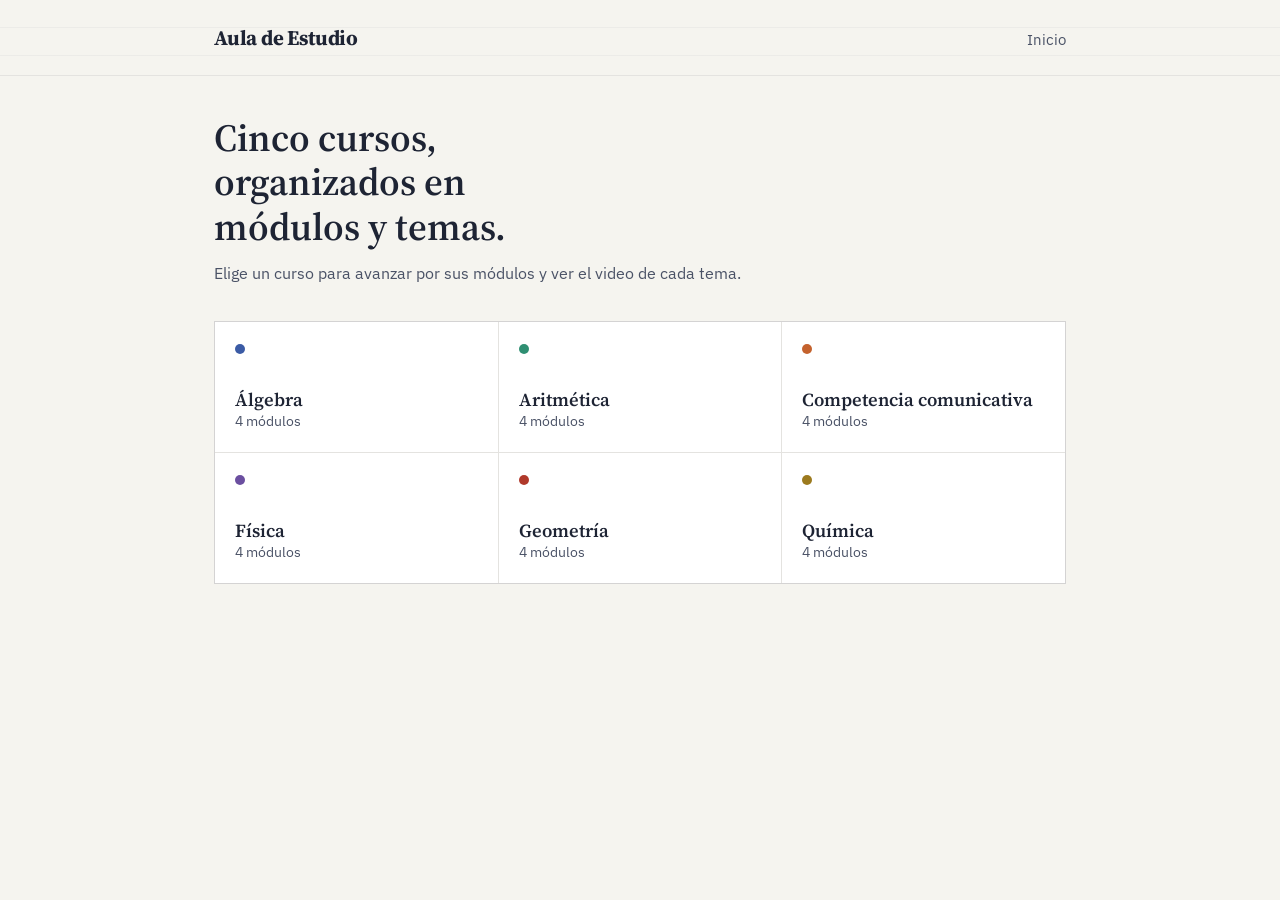
<file: index.html>
<!DOCTYPE html>
<html lang="es">
<head>
<meta charset="UTF-8">
<meta name="viewport" content="width=device-width, initial-scale=1.0">
<title>Aula de Estudio</title>
<link rel="preconnect" href="https://fonts.googleapis.com">
<link rel="preconnect" href="https://fonts.gstatic.com" crossorigin>
<link href="https://fonts.googleapis.com/css2?family=Source+Serif+4:opsz,wght@8..60,400;8..60,600;8..60,700&family=IBM+Plex+Sans:wght@400;500;600&display=swap" rel="stylesheet">
<style>
  :root{
    --ink:#1E2434;
    --ink-soft:#4A5266;
    --paper:#F5F4EF;
    --paper-line: rgba(30,36,52,0.08);
    --card-bg:#FFFFFF;
    --radius: 4px;
  }

  *{ box-sizing:border-box; }

  body{
    margin:0;
    background:var(--paper);
    color:var(--ink);
    font-family:'IBM Plex Sans', sans-serif;
    line-height:1.5;
  }

  h1, h2, h3{
    font-family:'Source Serif 4', serif;
    font-weight:600;
    margin:0;
  }

  /* ---------- HEADER ---------- */
  .site-header{
    border-bottom: 1px solid var(--paper-line);
    background:
      repeating-linear-gradient(
        to bottom,
        transparent,
        transparent 27px,
        var(--paper-line) 28px
      );
  }

  .header-inner{
    max-width: 900px;
    margin:0 auto;
    padding: 22px 24px;
    display:flex;
    align-items:baseline;
    justify-content:space-between;
    gap:16px;
    flex-wrap:wrap;
  }

  .brand{
    font-family:'Source Serif 4', serif;
    font-weight:700;
    font-size:1.3rem;
    letter-spacing:-0.01em;
  }

  .breadcrumb{
    font-size:0.92rem;
    color:var(--ink-soft);
  }

  .breadcrumb button{
    background:none;
    border:none;
    font:inherit;
    color:var(--ink-soft);
    cursor:pointer;
    padding:0;
    text-decoration:underline;
    text-decoration-color: transparent;
    transition: text-decoration-color .15s ease;
  }
  .breadcrumb button:hover{ text-decoration-color: var(--ink-soft); }
  .breadcrumb .sep{ margin: 0 6px; color: var(--paper-line); }
  .breadcrumb .current{ color: var(--ink); font-weight:500; }

  /* ---------- MAIN ---------- */
  main{
    max-width: 900px;
    margin: 0 auto;
    padding: 40px 24px 80px;
  }

  .hero h1{
    font-size: clamp(1.7rem, 4vw, 2.4rem);
    line-height:1.15;
    max-width: 16ch;
  }

  .hero p{
    color: var(--ink-soft);
    max-width: 58ch;
    margin-top: 12px;
    font-size:1.02rem;
  }

  /* ---------- COURSE GRID ---------- */
  .course-grid{
    display:grid;
    grid-template-columns: repeat(auto-fill, minmax(220px, 1fr));
    gap: 1px;
    background: var(--paper-line);
    border: 1px solid var(--paper-line);
    margin-top: 36px;
  }

  .course-card{
    background: var(--card-bg);
    padding: 22px 20px;
    cursor:pointer;
    border:none;
    text-align:left;
    font-family:inherit;
    color: inherit;
    display:flex;
    flex-direction:column;
    gap: 14px;
    min-height: 130px;
    justify-content:space-between;
    transition: background .15s ease;
  }

  .course-card:hover{ background: #FBFAF7; }

  .course-card .dot{
    width: 10px;
    height: 10px;
    border-radius: 50%;
    background: var(--accent);
  }

  .course-card .name{
    font-family:'Source Serif 4', serif;
    font-weight:600;
    font-size: 1.15rem;
  }

  .course-card .meta{
    font-size: 0.85rem;
    color: var(--ink-soft);
  }

  /* ---------- LIST VIEWS (modules / topics) ---------- */
  .list-header{
    margin-top: 4px;
    padding-bottom: 18px;
    border-bottom: 2px solid var(--accent, var(--ink));
  }

  .list-header .kicker{
    font-size:0.85rem;
    color: var(--ink-soft);
  }

  .list-header h2{
    font-size: clamp(1.4rem, 3vw, 1.9rem);
    margin-top: 4px;
  }

  .item-list{
    margin-top: 24px;
    border-top: 1px solid var(--paper-line);
  }

  .item-row{
    width:100%;
    display:flex;
    align-items:center;
    gap: 18px;
    padding: 18px 4px;
    border-bottom: 1px solid var(--paper-line);
    background:none;
    border-left:none;
    border-right:none;
    border-top:none;
    text-align:left;
    font-family:inherit;
    cursor:pointer;
    color: inherit;
    transition: padding-left .15s ease, background .15s ease;
  }

  .item-row:hover{
    background: #FBFAF7;
    padding-left: 12px;
  }

  .item-row .index{
    font-family:'Source Serif 4', serif;
    font-size: 1.05rem;
    color: var(--accent, var(--ink-soft));
    min-width: 1.6em;
  }

  .item-row .label{
    font-size: 1.02rem;
  }

  .item-row .arrow{
    margin-left:auto;
    color: var(--paper-line);
    font-size: 1.1rem;
  }

  /* ---------- TOPIC / VIDEO VIEW ---------- */
  .topic-header{
    padding-bottom: 18px;
    border-bottom: 2px solid var(--accent, var(--ink));
  }

  .topic-header .kicker{
    font-size:0.85rem;
    color: var(--ink-soft);
  }

  .topic-header h2{
    font-size: clamp(1.4rem, 3vw, 1.9rem);
    margin-top: 4px;
  }

  .video-list{
    margin-top: 26px;
    display: flex;
    flex-direction: column;
    gap: 28px;
  }

  .video-block .video-label{
    font-size: 0.9rem;
    color: var(--ink-soft);
    margin-bottom: 8px;
  }

  .video-wrap{
    position: relative;
    width: 100%;
    padding-top: 56.25%; /* 16:9 */
    background: #12161F;
    border: 1px solid var(--paper-line);
  }

  .video-wrap iframe{
    position:absolute;
    top:0; left:0;
    width:100%;
    height:100%;
    border:0;
  }

  .video-missing{
    position:absolute;
    top:0; left:0; right:0; bottom:0;
    display:flex;
    align-items:center;
    justify-content:center;
    color:#8A93A6;
    font-size:0.95rem;
    text-align:center;
    padding: 20px;
  }

  .topic-nav{
    display:flex;
    justify-content:space-between;
    margin-top: 28px;
    gap: 12px;
  }

  .nav-btn{
    font-family:inherit;
    font-size: 0.95rem;
    padding: 10px 16px;
    background: var(--card-bg);
    border: 1px solid var(--paper-line);
    border-radius: var(--radius);
    cursor:pointer;
    color: var(--ink);
  }

  .nav-btn:hover{ background:#FBFAF7; }
  .nav-btn:disabled{ opacity:0.35; cursor:default; }
  .nav-btn:disabled:hover{ background:var(--card-bg); }

  @media (max-width:560px){
    .header-inner{ flex-direction:column; align-items:flex-start; gap:6px; }
  }
</style>
</head>
<body>

<header class="site-header">
  <div class="header-inner">
    <span class="brand">Aula de Estudio</span>
    <nav class="breadcrumb" id="breadcrumb"></nav>
  </div>
</header>

<main id="app"></main>

<script>
/* =========================================================
   DATOS DEL SITIO
   -----------------------------------------------------------
   Para agregar tu SEXTO curso, copia uno de los bloques de
   abajo (por ejemplo "geometria"), pégalo antes del cierre "}"
   de COURSES, y cambia su clave, nombre, color y contenidos.

   Para poner el video de cada tema: entra al video en YouTube,
   copia lo que aparece después de "v=" en la URL
   (ej: https://www.youtube.com/watch?v=ABC12345xyz -> "ABC12345xyz")
   y pégalo en "video".  Si un tema todavía no tiene video,
   deja "video": "" y el sitio mostrará un aviso en su lugar.
========================================================= */

const COURSES = {
  algebra: {
    name: "Álgebra",
    color: "#3B5BA5",
    modules: [
      {
        name: "Módulo 1",
        topics: [
          { name: "Potenciación", videos: [
            "sPhTred0z-g"
          ]},
          { name: "Polinomios", videos: [
            "C6iuo2d1Vds", "sf8VCOHRQ_0"
          ]},
          { name: "Productos notables", videos: [
            "f5K9ELZI664", "XpYIkjrr7Z4"
          ]},
          { name: "División de polinomios, Teorema del Resto y Cocientes Notables", videos: [
            "waTR59AxPjk"
          ]}
        ]
      },
      genericModule(2), genericModule(3), genericModule(4)
    ]
  },
  aritmetica: {
    name: "Aritmética",
    color: "#2F8F72",
    modules: [
      {
        name: "Módulo 1",
        topics: [
          { name: "Teoría de conjuntos", videos: [
            "qw31O7inYxc", "TF8NeUlJ9do"
          ]},
          { name: "Sistema de números naturales y números enteros", videos: [
            "J80I9XFnr40", "KXBUImm_d8c", "kzwTJdmmU-U"
          ]},
          { name: "Sistema de números racionales", videos: [
            "velHNmC9MmI", "DaY9CH1IiFU"
          ]}
        ]
      },
      genericModule(2), genericModule(3), genericModule(4)
    ]
  },
  comunicativa: {
    name: "Competencia comunicativa",
    color: "#C4622D",
    modules: [
      {
        name: "Módulo 1",
        topics: [
          { name: "La comunicación", videos: [
            "_E0s9B-I1Ig", "rMIUR7Yl3fQ"
          ]},
          { name: "El lenguaje", videos: [
            "4qM0dYKlKCs", "8mFmM5htkXo"
          ]},
          { name: "Fonología y fonética", videos: [
            "J-rWyCkf2m4", "H3EsnaToiIQ", "XgTp-sXpohU"
          ]},
          { name: "Sílaba", videos: [
            "Xrq2FM3VVkw", "5VAYzVoPAaU"
          ]}
        ]
      },
      genericModule(2), genericModule(3), genericModule(4)
    ]
  },
  fisica: {
    name: "Física",
    color: "#6B4FA0",
    modules: [
      {
        name: "Módulo 1",
        topics: [
          { name: "Física y magnitudes", videos: [
            "MHr7Cg79AEk", "pPn0KdHIkaQ", "Lj6ra3FDUIw", "IdYTMtk_L0A"
          ]},
          { name: "Vectores en el plano y en el espacio", videos: [
            "xevcIjlPZWY", "JUnuu_wQQ4U", "olOtRrNoVCc", "lK5exjqIKA8", "1Il6r7In7H0"
          ]},
          { name: "Cinemática", videos: [
            "l-0LtUyby6s", "WpWZqxT3m1Q", "vj8zl1kJBis", "KKQKgVRZxCg", "zlVnunad018", "HLuKoAkDYlY"
          ]},
          { name: "Dinámica lineal", videos: [
            "On42VIXjAXA", "JDXLv2U6bBo", "LFbB3sDB1GU", "2a9_QnSuyvA", "TQcIq_PxHlU"
          ]}
        ]
      },
      genericModule(2), genericModule(3), genericModule(4)
    ]
  },
  geometria: {
    name: "Geometría",
    color: "#B0392B",
    modules: [
      {
        name: "Módulo 1",
        topics: [
          { name: "Nociones básicas de la geometría", videos: [
            "3F67mTCq8Fs", "v6j5vItVxvg"
          ]},
          { name: "Segmento de recta", videos: [
            "BUvP9tf2qxw", "6YJEa0ltW3o"
          ]},
          { name: "Ángulos", videos: [
            "b5VQQoP52YI", "lUmdSO787XE"
          ]},
          { name: "Triángulos", videos: [
            "diRrrtxg02M", "-JoK2T5UJew", "EZC1d9TRw7o"
          ]},
          { name: "Congruencia y semejanza de triángulos", videos: [
            "-JoK2T5UJew", "EZC1d9TRw7o", "RoDQw59x7aM", "4nmNWSQqz_4"
          ]}
        ]
      },
      genericModule(2), genericModule(3), genericModule(4)
    ]
  },
  quimica: {
    name: "Química",
    color: "#9C7A1E",
    modules: [
      {
        name: "Módulo 1",
        topics: [
          { name: "Química y materia", videos: [
            "0BgkTweT-k0", "cbmrIUBQH8E", "jjVU1r6HoVk"
          ]},
          { name: "Estructura atómica", videos: [
            "MIFTtmd5MJQ", "XeiK_hu99Xk", "IbCgr3sUTMY", "kt1qRNGS6Xc"
          ]},
          { name: "Números cuánticos y configuración electrónica", videos: [
            "YtaAEXFeOls", "KmI33U73T3M", "SCzi5vonBCw"
          ]},
          { name: "Tabla periódica moderna y enlace químico", videos: [
            "Vmpz0jvMgSM", "CzXxXB4kvwI", "yR_IISWA8-I"
          ]}
        ]
      },
      genericModule(2), genericModule(3), genericModule(4)
    ]
  }
};

// Módulo 1: recibe la lista real de nombres de temas de ese curso
// (para cursos donde cada tema es 1 solo video, o aún no hay video).
function module1(topicNames){
  return {
    name: "Módulo 1",
    topics: topicNames.map(n => ({ name: n, videos: [] }))
  };
}

// Módulos 2, 3 y 4: se generan con 4 temas de relleno ("Tema 1"...)
// hasta que me pases su contenido real. No tocar module1() de arriba.
function genericModule(num){
  const topics = [];
  for(let t = 1; t <= 4; t++){
    topics.push({ name: `Tema ${t}`, videos: [] });
  }
  return { name: `Módulo ${num}`, topics };
}

/* ========================================================= */

const app = document.getElementById('app');
const breadcrumbEl = document.getElementById('breadcrumb');

let state = { view: 'home', course: null, module: null, topic: null };

function go(view, course, module, topic){
  state = { view, course, module, topic };
  render();
  window.scrollTo({ top: 0, behavior: 'smooth' });
}

function render(){
  renderBreadcrumb();
  if(state.view === 'home') return renderHome();
  if(state.view === 'course') return renderCourse();
  if(state.view === 'module') return renderModule();
  if(state.view === 'topic') return renderTopic();
}

function renderBreadcrumb(){
  const c = state.course ? COURSES[state.course] : null;
  const m = c && state.module !== null ? c.modules[state.module] : null;
  const t = m && state.topic !== null ? m.topics[state.topic] : null;

  let html = `<button onclick="go('home')">Inicio</button>`;
  if(c){
    html += `<span class="sep">/</span>`;
    html += m ? `<button onclick="go('course','${state.course}')">${c.name}</button>`
              : `<span class="current">${c.name}</span>`;
  }
  if(m){
    html += `<span class="sep">/</span>`;
    html += t ? `<button onclick="go('module','${state.course}',${state.module})">${m.name}</button>`
              : `<span class="current">${m.name}</span>`;
  }
  if(t){
    html += `<span class="sep">/</span><span class="current">${t.name}</span>`;
  }
  breadcrumbEl.innerHTML = html;
}

function renderHome(){
  let cards = '';
  for(const key in COURSES){
    const c = COURSES[key];
    cards += `
      <button class="course-card" style="--accent:${c.color}" onclick="go('course','${key}')">
        <span class="dot"></span>
        <div>
          <div class="name">${c.name}</div>
          <div class="meta">4 módulos</div>
        </div>
      </button>`;
  }

  app.innerHTML = `
    <section class="hero">
      <h1>Cinco cursos, organizados en módulos y temas.</h1>
      <p>Elige un curso para avanzar por sus módulos y ver el video de cada tema.</p>
    </section>
    <div class="course-grid">${cards}</div>
  `;
}

function renderCourse(){
  const c = COURSES[state.course];
  let rows = '';
  c.modules.forEach((m, i) => {
    rows += `
      <button class="item-row" style="--accent:${c.color}" onclick="go('module','${state.course}',${i})">
        <span class="index">${i+1}</span>
        <span class="label">${m.name}</span>
        <span class="arrow">›</span>
      </button>`;
  });

  app.innerHTML = `
    <div class="list-header" style="--accent:${c.color}">
      <div class="kicker">Curso</div>
      <h2>${c.name}</h2>
    </div>
    <div class="item-list">${rows}</div>
  `;
}

function renderModule(){
  const c = COURSES[state.course];
  const m = c.modules[state.module];
  let rows = '';
  m.topics.forEach((t, i) => {
    rows += `
      <button class="item-row" style="--accent:${c.color}" onclick="go('topic','${state.course}',${state.module},${i})">
        <span class="index">${i+1}</span>
        <span class="label">${t.name}</span>
        <span class="arrow">›</span>
      </button>`;
  });

  app.innerHTML = `
    <div class="list-header" style="--accent:${c.color}">
      <div class="kicker">${c.name}</div>
      <h2>${m.name}</h2>
    </div>
    <div class="item-list">${rows}</div>
  `;
}

function renderTopic(){
  const c = COURSES[state.course];
  const m = c.modules[state.module];
  const t = m.topics[state.topic];

  const videos = t.videos || [];

  const videoHtml = videos.length
    ? videos.map((id, i) => `
        <div class="video-block">
          ${videos.length > 1 ? `<div class="video-label">Video ${i+1}</div>` : ''}
          <div class="video-wrap">
            <iframe src="https://www.youtube.com/embed/${id}" title="${t.name} - video ${i+1}" allow="accelerometer; autoplay; clipboard-write; encrypted-media; gyroscope; picture-in-picture" allowfullscreen></iframe>
          </div>
        </div>`).join('')
    : `<div class="video-block"><div class="video-wrap"><div class="video-missing">Todavía no se agregó el video de este tema.<br>Edita "videos" en el archivo index.html.</div></div></div>`;

  const prevDisabled = state.topic === 0;
  const isLastTopic = state.topic === m.topics.length - 1;

  app.innerHTML = `
    <div class="topic-header" style="--accent:${c.color}">
      <div class="kicker">${c.name} · ${m.name}</div>
      <h2>${t.name}</h2>
    </div>
    <div class="video-list">${videoHtml}</div>
    <div class="topic-nav">
      <button class="nav-btn" ${prevDisabled ? 'disabled' : ''} onclick="go('topic','${state.course}',${state.module},${state.topic-1})">Tema anterior</button>
      <button class="nav-btn" ${isLastTopic ? 'disabled' : ''} onclick="go('topic','${state.course}',${state.module},${state.topic+1})">Siguiente tema</button>
    </div>
  `;
}

render();
</script>
</body>
</html>
</file>
